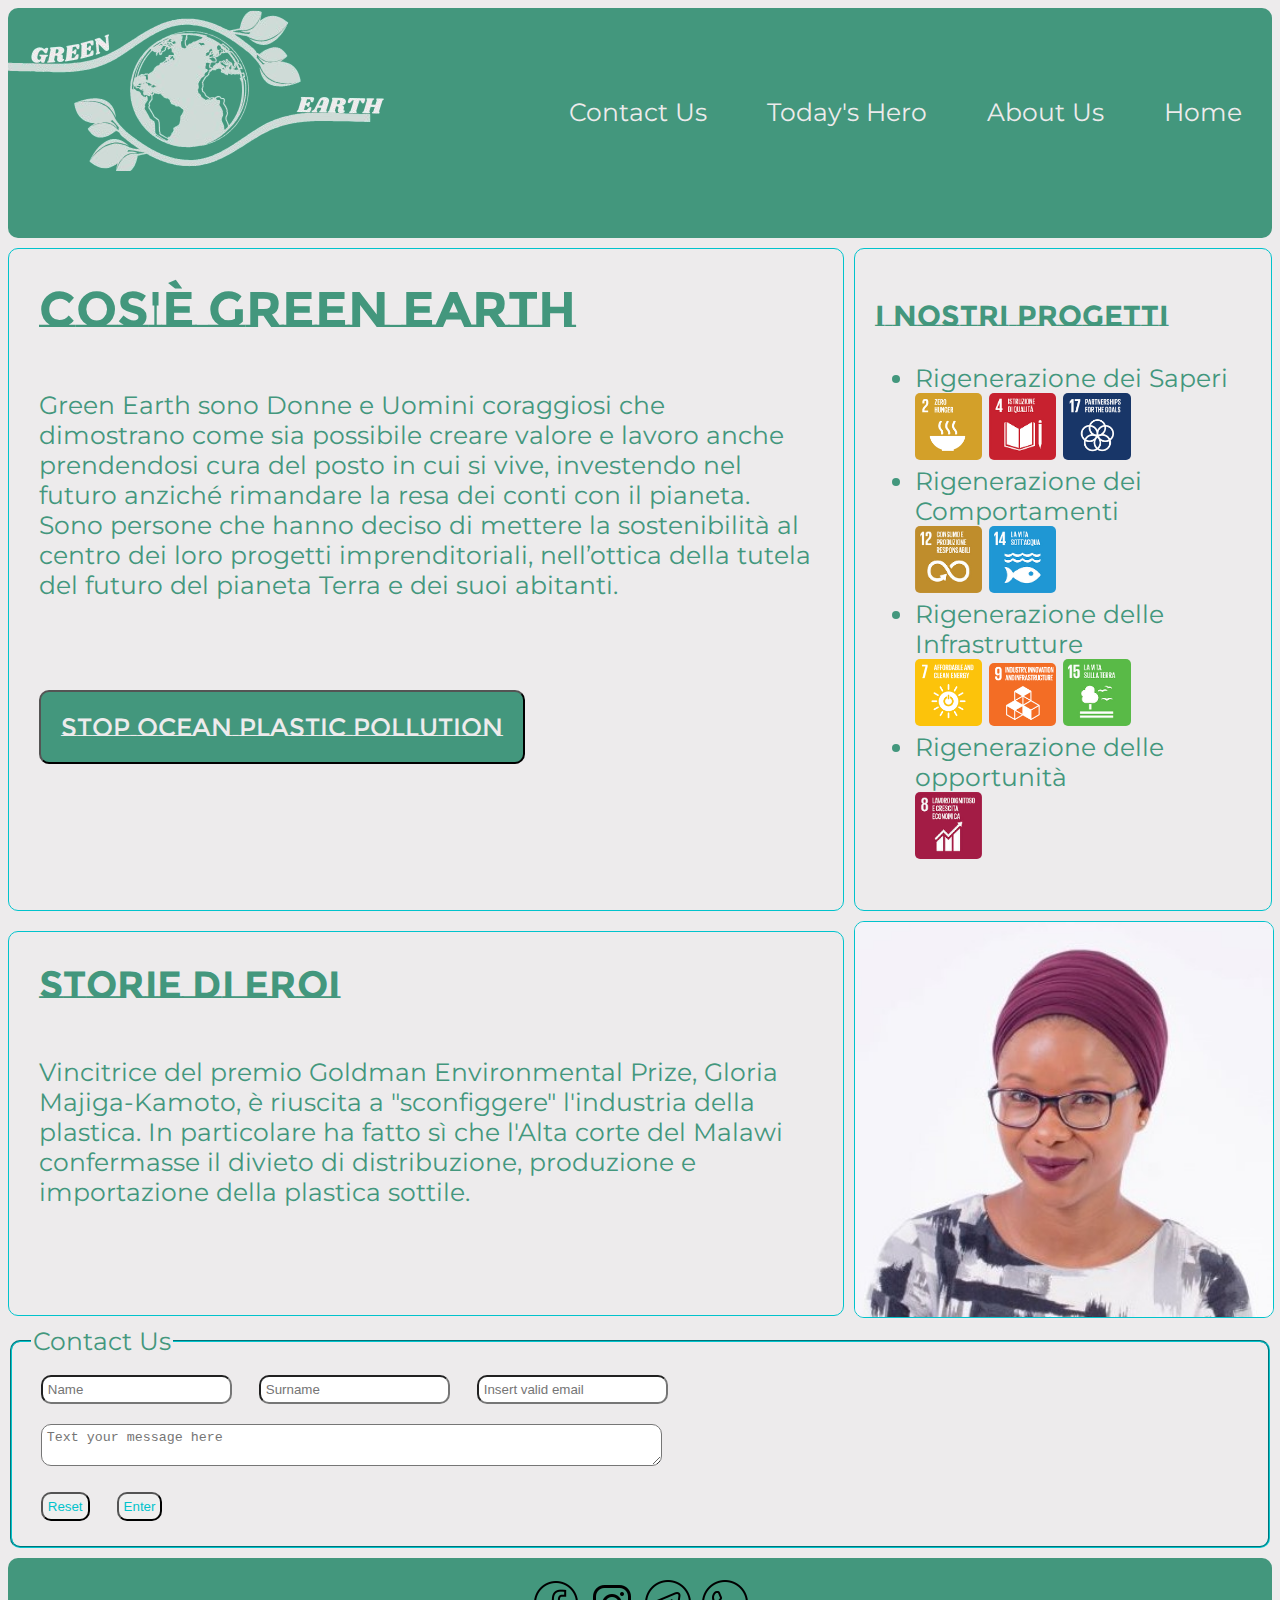
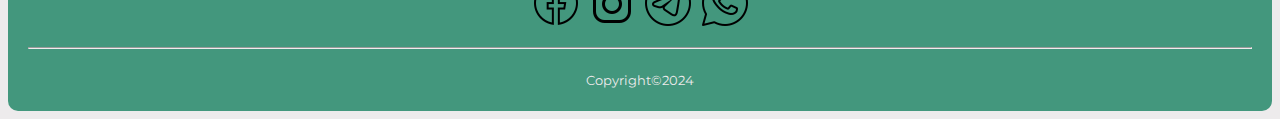
<file: progetti Inviati/GreenEarth/index.html>
<!DOCTYPE html>
<html lang="it">
    <Head>
    <meta charset="utf-8">
    <meta name="viewport" content="width=device-width, initial-scale=1" />
    <link rel="stylesheet" href="asset/Style/style.css">
    <link rel="icon" href="asset/img/logoGE.png" sizes="16x16" type="image/png">
    <title>GreenEarth</title>
    </Head>
    <body>
      <header>
        <a id="logo" href="#"><img src="asset/img/GREEN-removebg-preview.png" alt="GreenEarthLogo"></a>
        <input type="checkbox" id="drop-check">
          <label for="drop-check"><span><img src="asset/img/menu2.png" alt="menu2"></span></label>
        <ul class="menu">
          <li><a href="http://127.0.0.1:5500/index.html">Home</a></li>
          <li><a href="#about">About Us</a></li>
          <li><a href="#hero-story">Today's Hero</a></li>
          <li><a href="#form">Contact Us</a></li>
        </ul>
      </header>
          <div class="main">
            <div class="innmain">
             <h1 id="titleabout">Cos'è Green Earth</h1>
             <p id="about">Green Earth sono Donne e Uomini coraggiosi che dimostrano come
                 sia possibile creare valore e lavoro anche prendendosi cura del posto in cui si vive,
                  investendo nel futuro anziché rimandare la resa dei conti con il pianeta.
                   Sono persone che hanno deciso di mettere la sostenibilità al centro dei loro progetti imprenditoriali,
                    nell’ottica della tutela del futuro del pianeta Terra e dei suoi abitanti. <br><br></p>
                    <button id="action"><a id="push" href="#form">STOP OCEAN PLASTIC POLLUTION</a></button>
              </div>
                   <div class="sidebar">
                      <h3>I nostri Progetti</h3>
                      <ul>
                          <li>Rigenerazione dei Saperi <br><img class="onu" src="asset/icon/onu2.ico"  alt="ob-onu">
                            <img class="onu" src="asset/icon/onu4.ico" alt="ob-onu">
                            <img class="onu" src="asset/icon/onu17.ico"  alt="ob-onu"></li>
                          <li>Rigenerazione dei Comportamenti <br><img class="onu" src="asset/icon/onu12.ico" alt="ob-onu">
                            <img class="onu"  src="asset/icon/onu14.ico"  alt="ob-onu"></li>
                          <li>Rigenerazione delle Infrastrutture <br><img class="onu" src="asset/icon/onu7.ico" alt="ob-onu">
                            <img class="onu" src="asset/icon/onu9.ico" alt="ob-onu">
                            <img class="onu" src="asset/icon/onu15.ico" alt="ob-onu"></li>
                          <li>Rigenerazione delle opportunità <br><img class="onu" src="asset/icon/onu8.ico" alt="ob-onu"></li>
                        </ul>
                   </div>
             </div>
                   <div class="hero">
                      <div class="innhero">
                        <h2 id="hero-story">Storie di Eroi</h2>
                        <p>Vincitrice del premio Goldman Environmental Prize,
                         Gloria Majiga-Kamoto, è riuscita a "sconfiggere" l'industria della plastica.
                          In particolare ha fatto sì che l'Alta corte del Malawi confermasse il divieto di distribuzione,
                           produzione e importazione della plastica sottile.</p>
                           <button id="action2"><a id="push2" href="https://www.lifegate.it/gloria-majiga-kamoto-plastica-malawi-goldman-2021" 
                            target="_blank">KNOW ABOUT THE HERO</a></button>
                      </div>      
                      <img id="gloria" src="asset/img/GLORIA MAJIGA-KAMOTO.jpg" alt="Gloria Majiga-Kamoto">
                   </div>
          
          <form class="contact" action="">
            <fieldset id="form">
              <legend>Contact Us</legend>
              <input type="text" name="nome" placeholder="Name">
              <input type="text" name="cognome" placeholder="Surname">
              <input type="email" placeholder="Insert valid email"><br>
              <textarea name="testo" placeholder="Text your message here"></textarea><br>
              <input type="reset" value="Reset">
              <input type="submit" value="Enter">
            </fieldset>
          </form>
            
        <footer class="end">
            <a href="https://www.facebook.com/?locale=it_IT" target="_blank"><img src="asset/icon/faceico.png" alt="face"></a>
            <a href="https://www.instagram.com/" target="_blank"><img src="asset/icon/instaico.png" alt="insta"></a>
            <a href="https://web.telegram.org/a/" target="_blank"><img src="asset/icon/teleico.png" alt="tele"></a>
            <a href="https://web.whatsapp.com/" target="_blank"><img src="asset/icon/whtico.png" alt="wht"></a><br>
            <hr>
            <span>Copyright&copy;2024</span>
        </footer>
    </body>
</html>
</file>
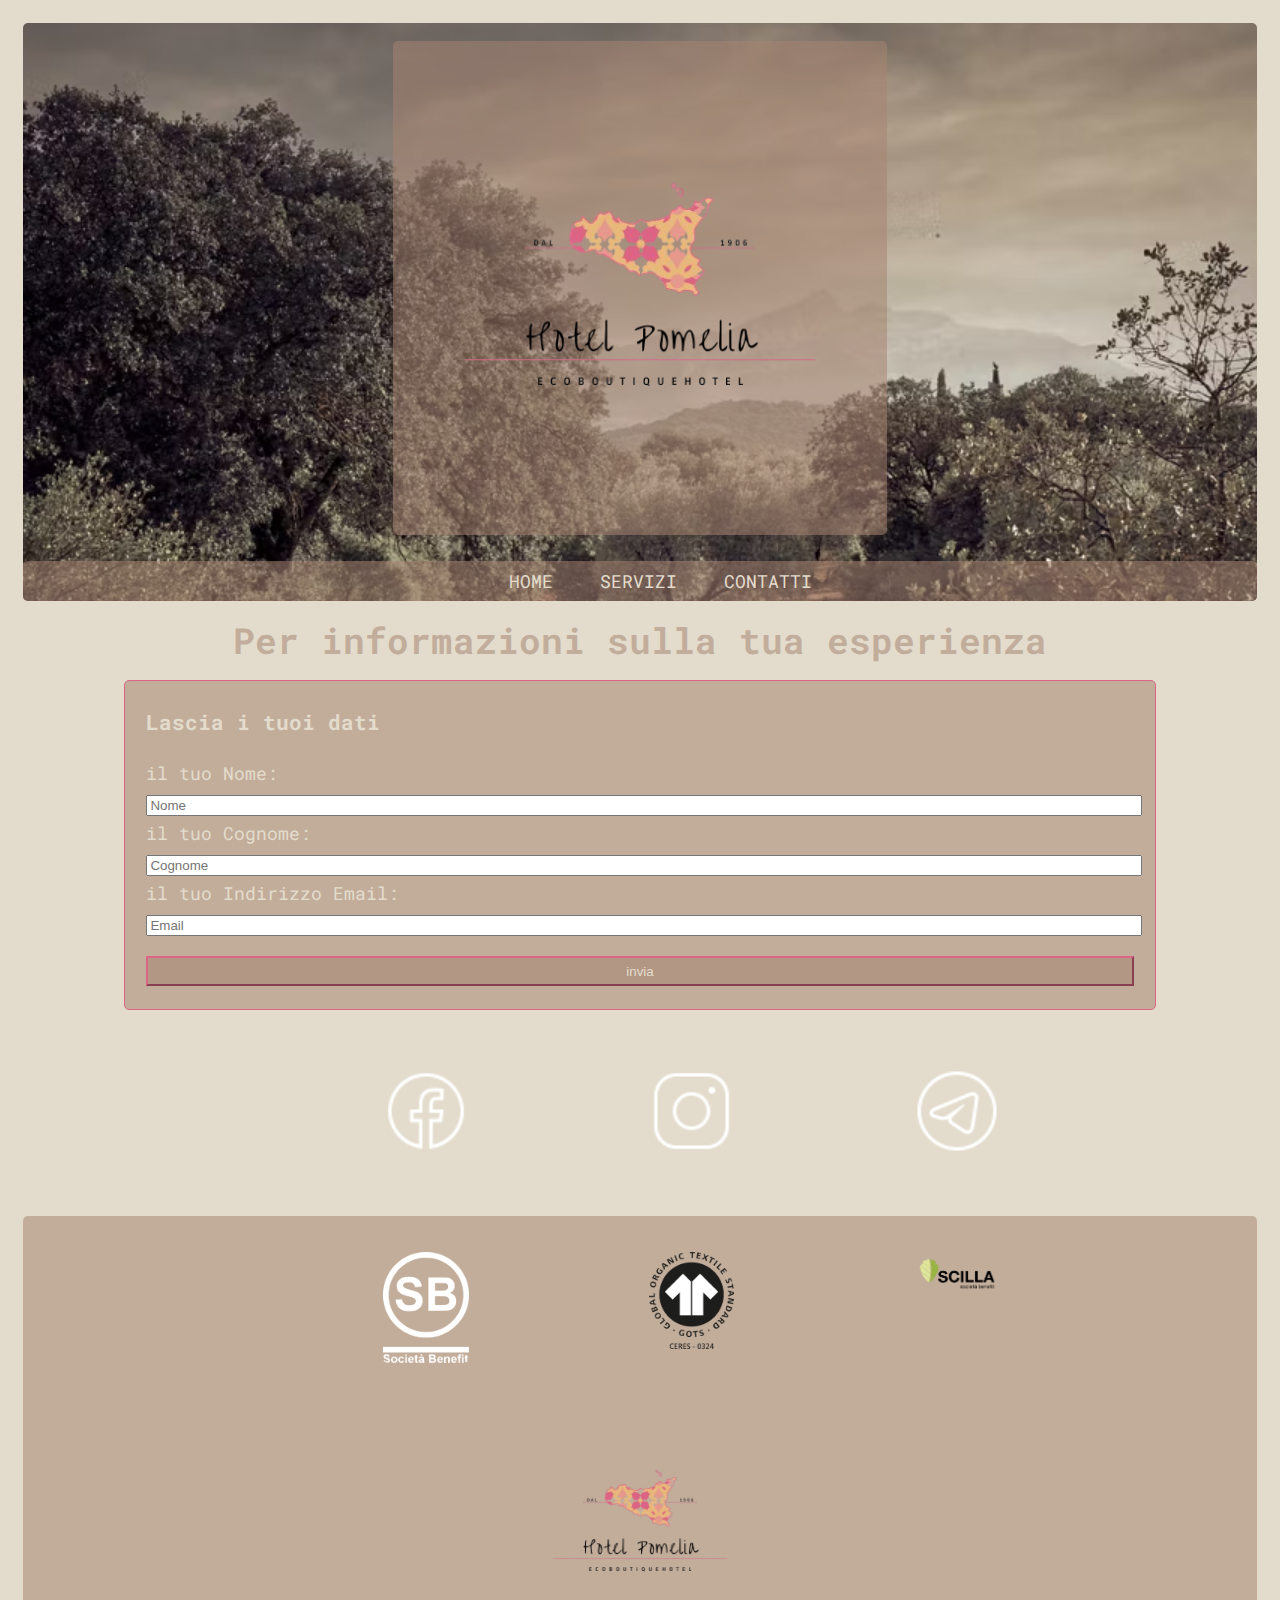
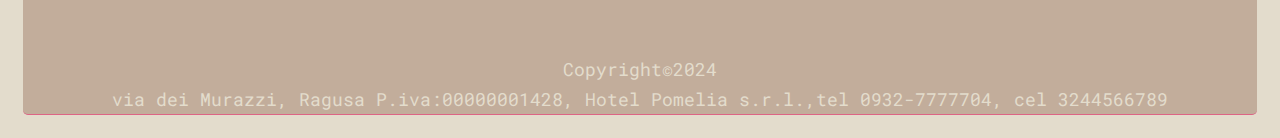
<file: progetti Inviati/Progetto Intro Sviluppo di Francesco Cocchi/contact.html>
<!DOCTYPE html>
<html lang="it">
    <Head>
    <meta charset="utf-8">
    <meta name="viewport" content="width=device-width, initial-scale=1" />
    <link rel="preconnect" href="https://fonts.googleapis.com">
    <link rel="preconnect" href="https://fonts.gstatic.com" crossorigin>
    <link href="https://fonts.googleapis.com/css2?family=Roboto+Mono:ital,wght@0,100..700;1,100..700&display=swap" rel="stylesheet">
    <link rel="stylesheet" href="asset/stile/Style.css">
    <title>Contact Hotel Pomelia Sicily</title>
    </Head>
    <body>
        
          <header>
            <div>
              <a href="file:///C:/Users/deako/Desktop/html&css/Hotel%20Pomelia/indexHP.html">
                <img id="logo" src="asset/icon/1906-removebg-preview.png" alt="Hotel Pomelia logo"></a>
            </div>
            <nav>
              <ul>
                <li><a id="menu" href="file:///C:/Users/deako/Desktop/html&css/Hotel%20Pomelia/indexHP.html">HOME</a></li>
                <li><a id="menu" href="service.html">SERVIZI</a></li>
                <li><a id="menu" href="contact.html">CONTATTI</a></li>
              </ul>
            </nav>
          </header>
          <div class="testo">
            <h1>Per informazioni sulla tua esperienza</h1>
            <form>
                <h3>Lascia i tuoi dati</h3>
                <label for="Nome">il tuo Nome:</label><br>
                <input name="Nome" placeholder="Nome" type="text"><br>
                <label for="Cognome">il tuo Cognome:</label><br>
                <input name="" placeholder="Cognome" type="text"><br>
                <label for="Email">il tuo Indirizzo Email:</label><br>
                <input name="Nome" placeholder="Email" type="text"><br>
    
                <input type="submit" value="invia">
        </form>
        <div class="social">
           <a id="soc" href="https://www.facebook.com/login/?next=https%3A%2F%2Fwww.facebook.com%2F%3Flocale%3Dit_IT" target="_blank"> 
            <img src="asset/icon/icofacewht.png" alt="face"></a>
           <a id="soc" href="https://www.instagram.com/" target="_blank"> <img src="asset/icon/icoinstawht.png" alt="insta"></a>
           <a id="soc" href="https://web.telegram.org/" target="_blank"> <img src="asset/icon/icotelewht.png" alt="teleg"></a>
        </div>

        <footer>
          <div class="ico">
            <img src="asset/icon/Società-Benefit-bianco.png" alt="SB">
            <img src="asset/icon/lanius-GOTS-siegel_schwarz.png" alt="gots">
            <img src="asset/icon/SCILLA-SRL-SB-LOGO-SITO-INTESTAZIONE-PNG.png" alt="scilla">
          </div>
          <div class="fotlogo">
            <img id="fotimg" src="asset/icon/1906-removebg-preview.png" alt="Hotel Pomelia Footer">
          </div>
          Copyright&copy;2024 <br>via dei Murazzi, Ragusa P.iva:00000001428, Hotel Pomelia s.r.l.,tel 0932-7777704, cel 3244566789
        </footer>
    </body>
    
</html>
</file>
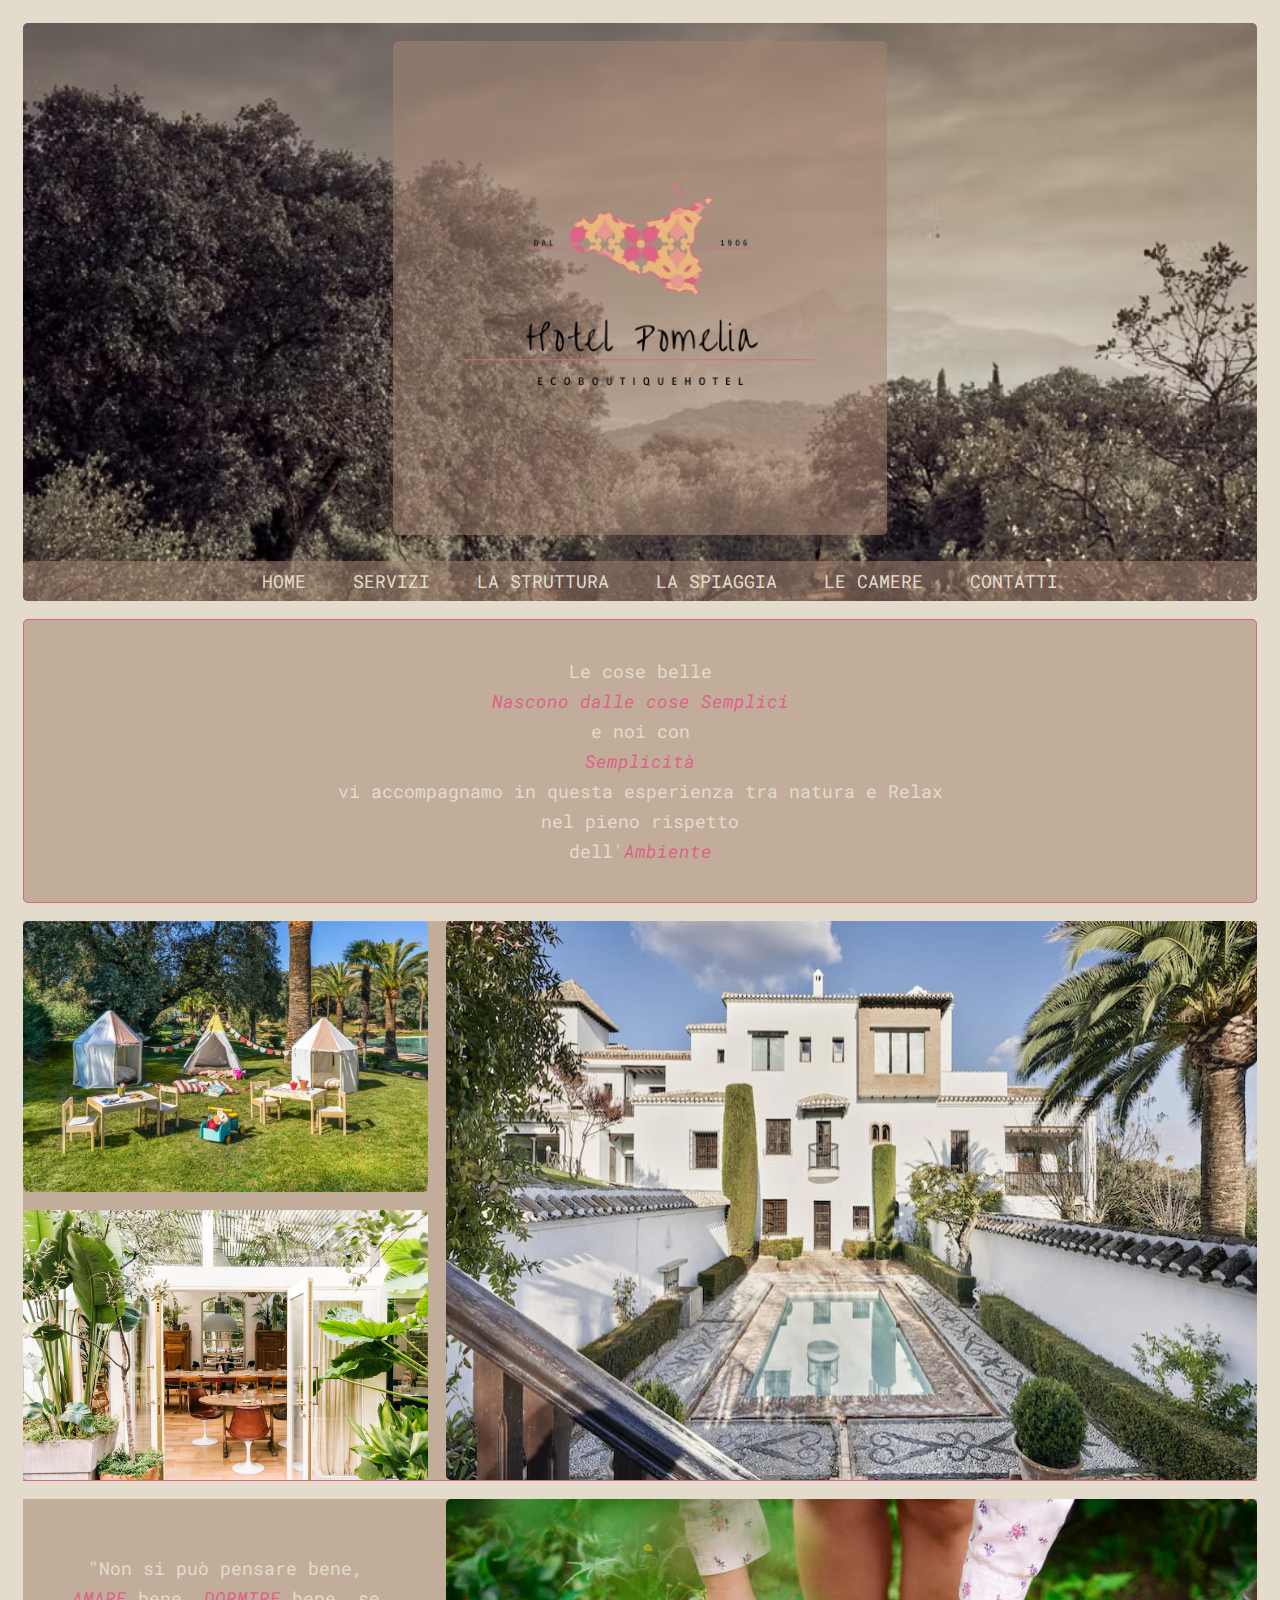
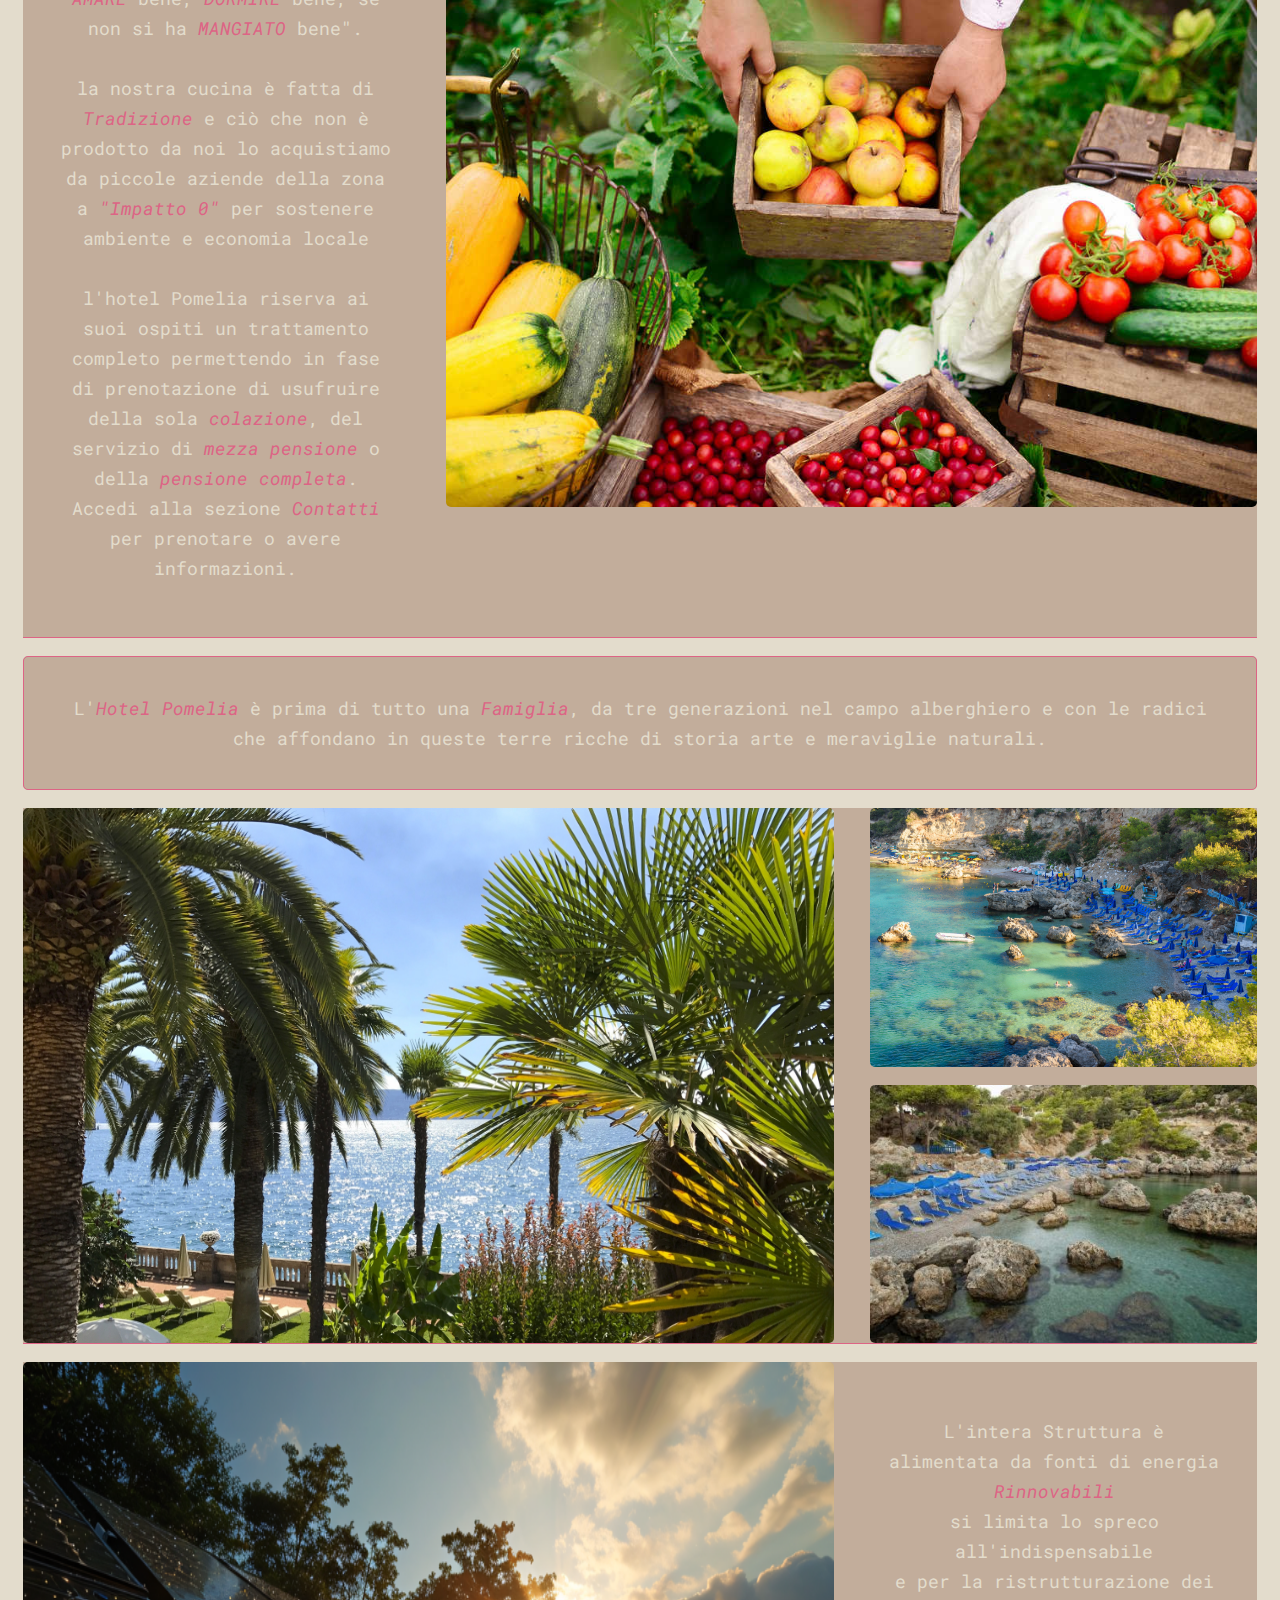
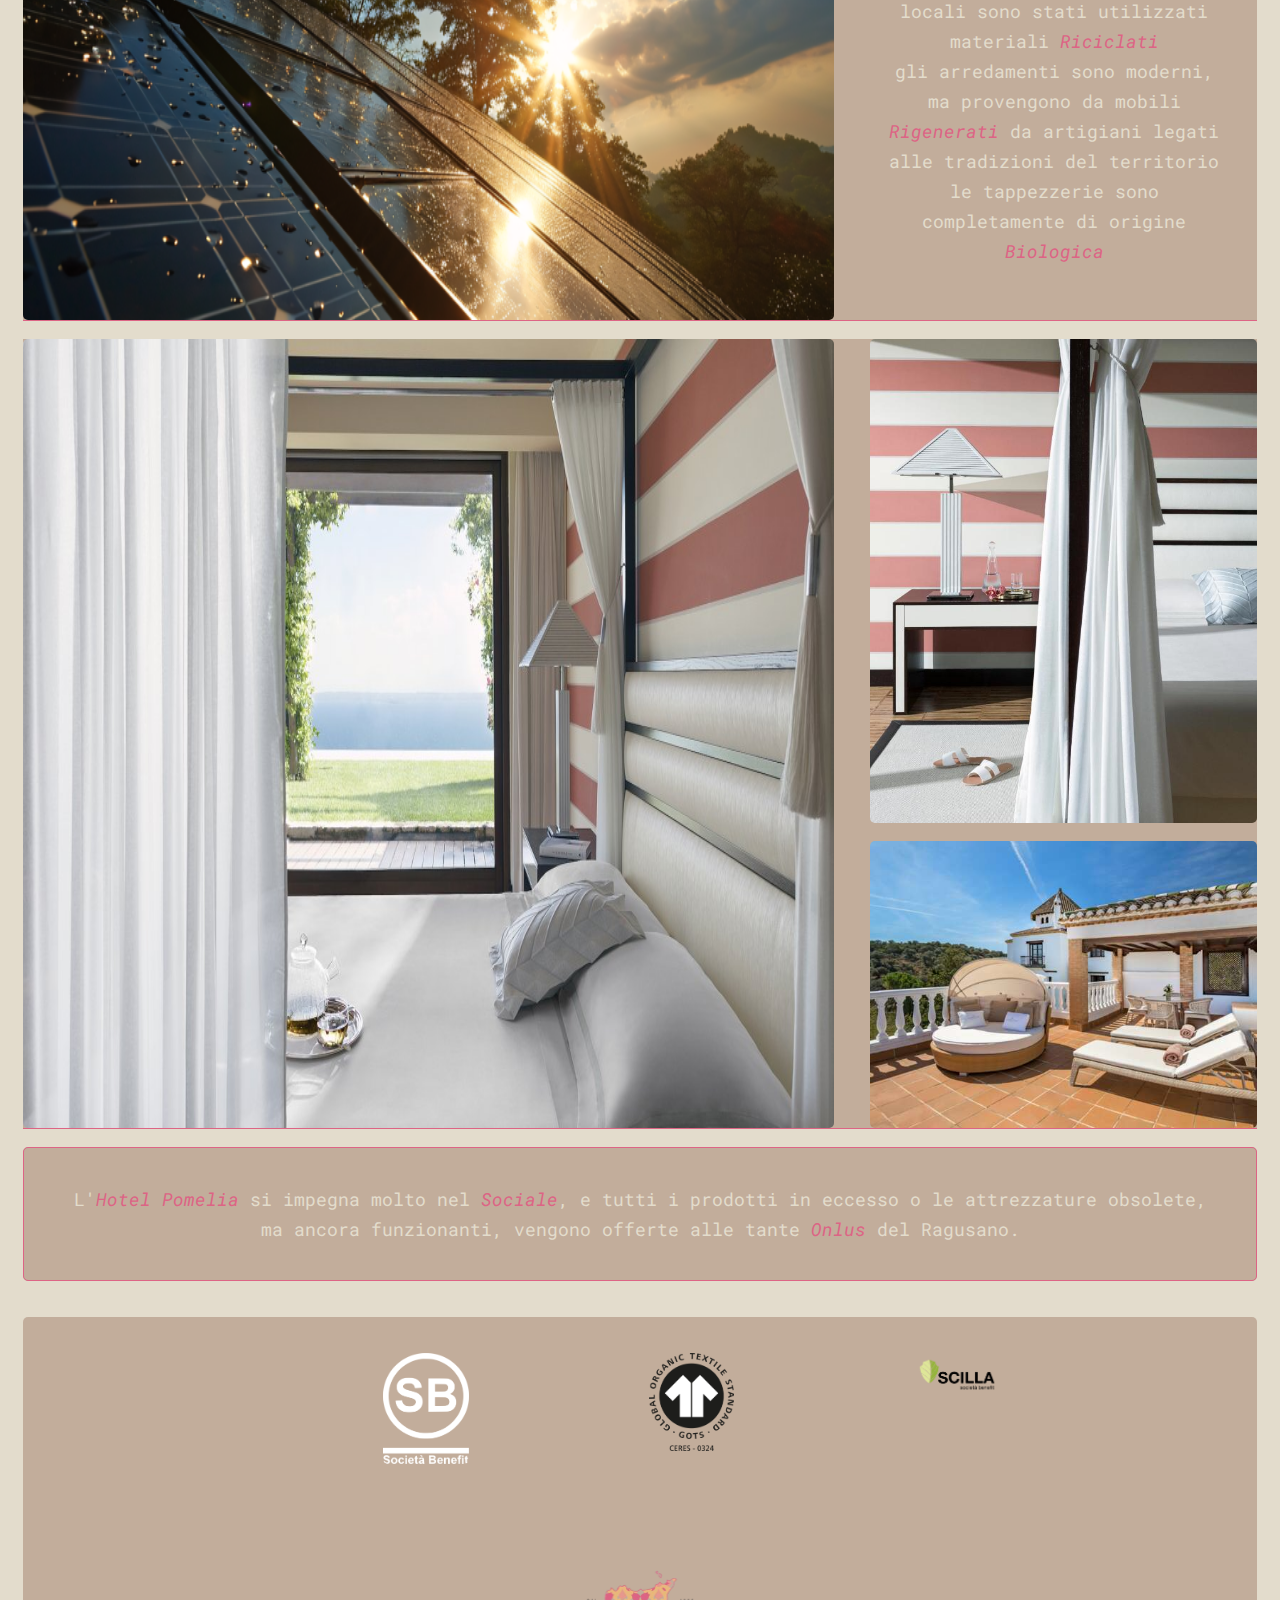
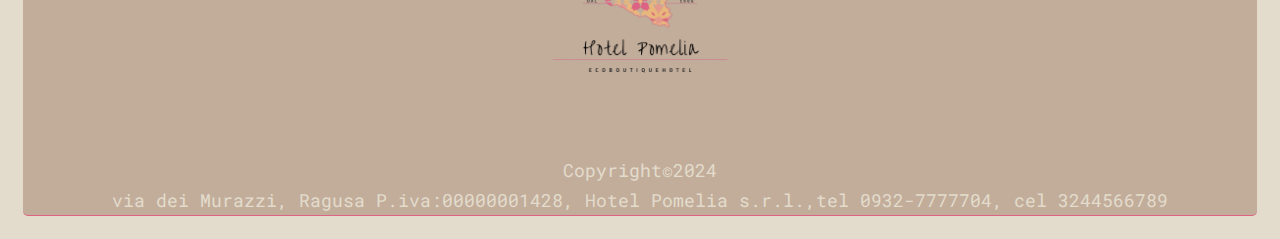
<file: progetti Inviati/Progetto Intro Sviluppo di Francesco Cocchi/indexHP.html>
<!DOCTYPE html>
<html lang="it">
    <Head>
    <meta charset="utf-8">
    <meta name="viewport" content="width=device-width, initial-scale=1" />
    <link rel="preconnect" href="https://fonts.googleapis.com">
    <link rel="preconnect" href="https://fonts.gstatic.com" crossorigin>
    <link href="https://fonts.googleapis.com/css2?family=Roboto+Mono:ital,wght@0,100..700;1,100..700&display=swap" rel="stylesheet">
    <link rel="stylesheet" href="asset/stile/Style.css">
    <title>HomePage Hotel Pomelia Sicily</title>
    </Head>
    <body>  
          <header>
            <div>
                <a href="file:///C:/Users/deako/Desktop/html&css/Hotel%20Pomelia/indexHP.html">
                  <img id="logo" src="asset/icon/1906-removebg-preview.png" alt="Hotel Pomelia logo"></a>
            </div>
            <nav>
              <ul>
                <li><a id="menu" href="file:///C:/Users/deako/Desktop/html&css/Hotel%20Pomelia/indexHP.html">HOME</a></li>
                <li><a id="menu" href="service.html">SERVIZI</a></li>
                <li><a id="menu" href="#inngalleria">LA STRUTTURA</a></li>
                <li><a id="menu" href="#inngalleria1">LA SPIAGGIA</a></li>
                <li><a id="menu" href="#inngalleria2">LE CAMERE</a></li>
                <li><a id="menu" href="contact.html">CONTATTI</a></li>
              </ul>
            </nav>
          </header>
          <div class="separatore">
            <p id="intro">Le cose belle <br><em>Nascono dalle cose Semplici</em> <br>e noi con <br><em>Semplicità</em> <br> 
              vi accompagnamo in questa esperienza tra natura e Relax <br>nel pieno rispetto <br>dell'<em>Ambiente</em> </p>
          </div>
        <div class="galleria2">
          <img id="box6" src="asset/img/la-bobadilla-barcelo.jpg.webp" alt="Galleria">
          <div id="inngalleria">
            <img id="box4" src="asset/img/casa.jpg" alt="Galleria">
            <img id="box5" src="asset/img/Hotel-Pulitzer-Origorooms-bg.jpg" alt="Galleria">
          </div>
        </div>
        <div class="mission1">
          <p id="m1">"Non si può pensare bene, <em>AMARE</em> bene, <em>DORMIRE</em> bene, se non si ha 
            <em>MANGIATO</em> bene".<br><br>la nostra cucina è fatta di <em>Tradizione</em> e ciò che non 
            è prodotto da noi lo acquistiamo da piccole aziende della zona a <em>"Impatto 0"</em> per sostenere ambiente e economia locale
             <br><br>l'hotel Pomelia riserva ai suoi ospiti un trattamento completo permettendo in fase di prenotazione di usufruire
             della sola <em>colazione</em>, del servizio di <em>mezza pensione</em> o della <em>pensione completa</em>. <br>Accedi alla sezione
             <a href="contact.html"><em>Contatti</em></a> <br>per prenotare o avere informazioni.</p>
          <img id="im1" src="asset/img/Depositphotos_alimentazione-sostenibile.jpg" alt="I nostri Prodotti">
        </div>
        <div class="separatore">
          <p id="intro">L'<em>Hotel Pomelia</em> è prima di tutto una <em>Famiglia</em>, da tre generazioni nel campo alberghiero e con le radici che affondano in queste terre
            ricche di storia arte e meraviglie naturali. 
          </p>
        </div>
        <div class="galleria">
          <img id="box1" src="asset/img/parco_con_palme_e_sole-1.jpg" alt="Galleria">
          <div id="inngalleria1">
            <img id="box2" src="asset/img/bay.jpg" alt="Galleria">
            <img id="box3" src="asset/img/bay2.jpg" alt="Galleria">
          </div>
        </div>
        <div class="mission2">
          <img id="im2" src="asset/img/Fotovoltaico-sostenibile-940x400.png" alt="sostenibilità">
          <p id="m2">L'intera Struttura è alimentata da fonti di energia <em>Rinnovabili</em><br>si limita lo spreco all'indispensabile <br>
          e per la ristrutturazione dei locali sono stati utilizzati materiali <em>Riciclati</em><br>gli arredamenti sono moderni, ma provengono da mobili 
          <em>Rigenerati</em> da artigiani legati alle tradizioni del territorio <br>le tappezzerie sono completamente di origine <em>Biologica</em></p>
        </div>
        <div class="galleria">
          <img id="box1" src="asset/img/stanza2.jpg" alt="Galleria">
          <div id="inngalleria2">
            <img id="box2" src="asset/img/stanza3.jpg" alt="Galleria">
            <img id="box3" src="asset/img/stanza1.jpg" alt="Galleria">
          </div>
        </div>
        <div class="separatore">
          <p id="intro">L'<em>Hotel Pomelia</em> si impegna molto nel <em>Sociale</em>, e tutti i prodotti in eccesso o le attrezzature obsolete,
             ma ancora funzionanti, vengono offerte alle tante <a href="https://www.samot.org/" target="_blank"><em>Onlus</em></a> del Ragusano. 
          </p>
        </div>
        <footer>
          <div class="ico">
            <img src="asset/icon/Società-Benefit-bianco.png" alt="SB">
            <img src="asset/icon/lanius-GOTS-siegel_schwarz.png" alt="gots">
            <img src="asset/icon/SCILLA-SRL-SB-LOGO-SITO-INTESTAZIONE-PNG.png" alt="scilla">
          </div>
          <div class="fotlogo">
            <img id="fotimg" src="asset/icon/1906-removebg-preview.png" alt="Hotel Pomelia Footer">
          </div>
          Copyright&copy;2024 <br>via dei Murazzi, Ragusa P.iva:00000001428, Hotel Pomelia s.r.l.,tel 0932-7777704, cel 3244566789
        </footer>
    </body>
    
</html>
</file>
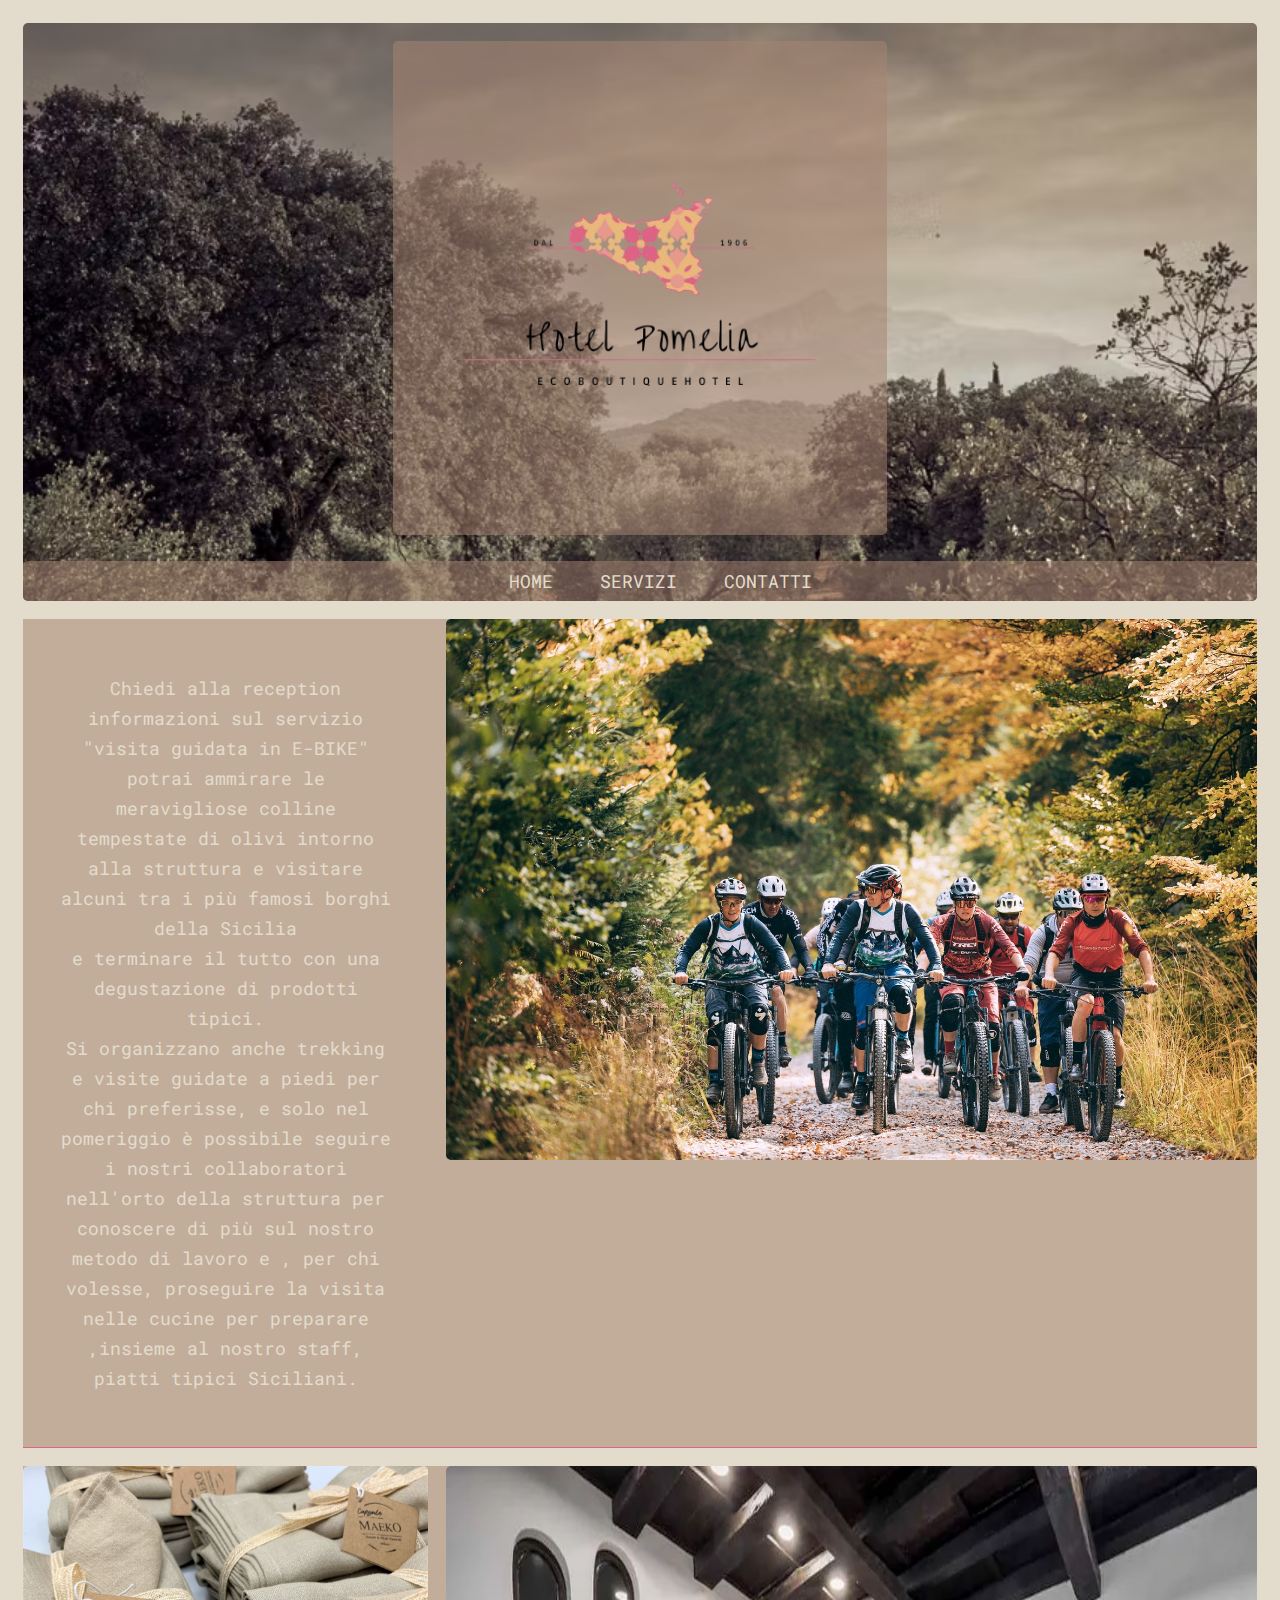
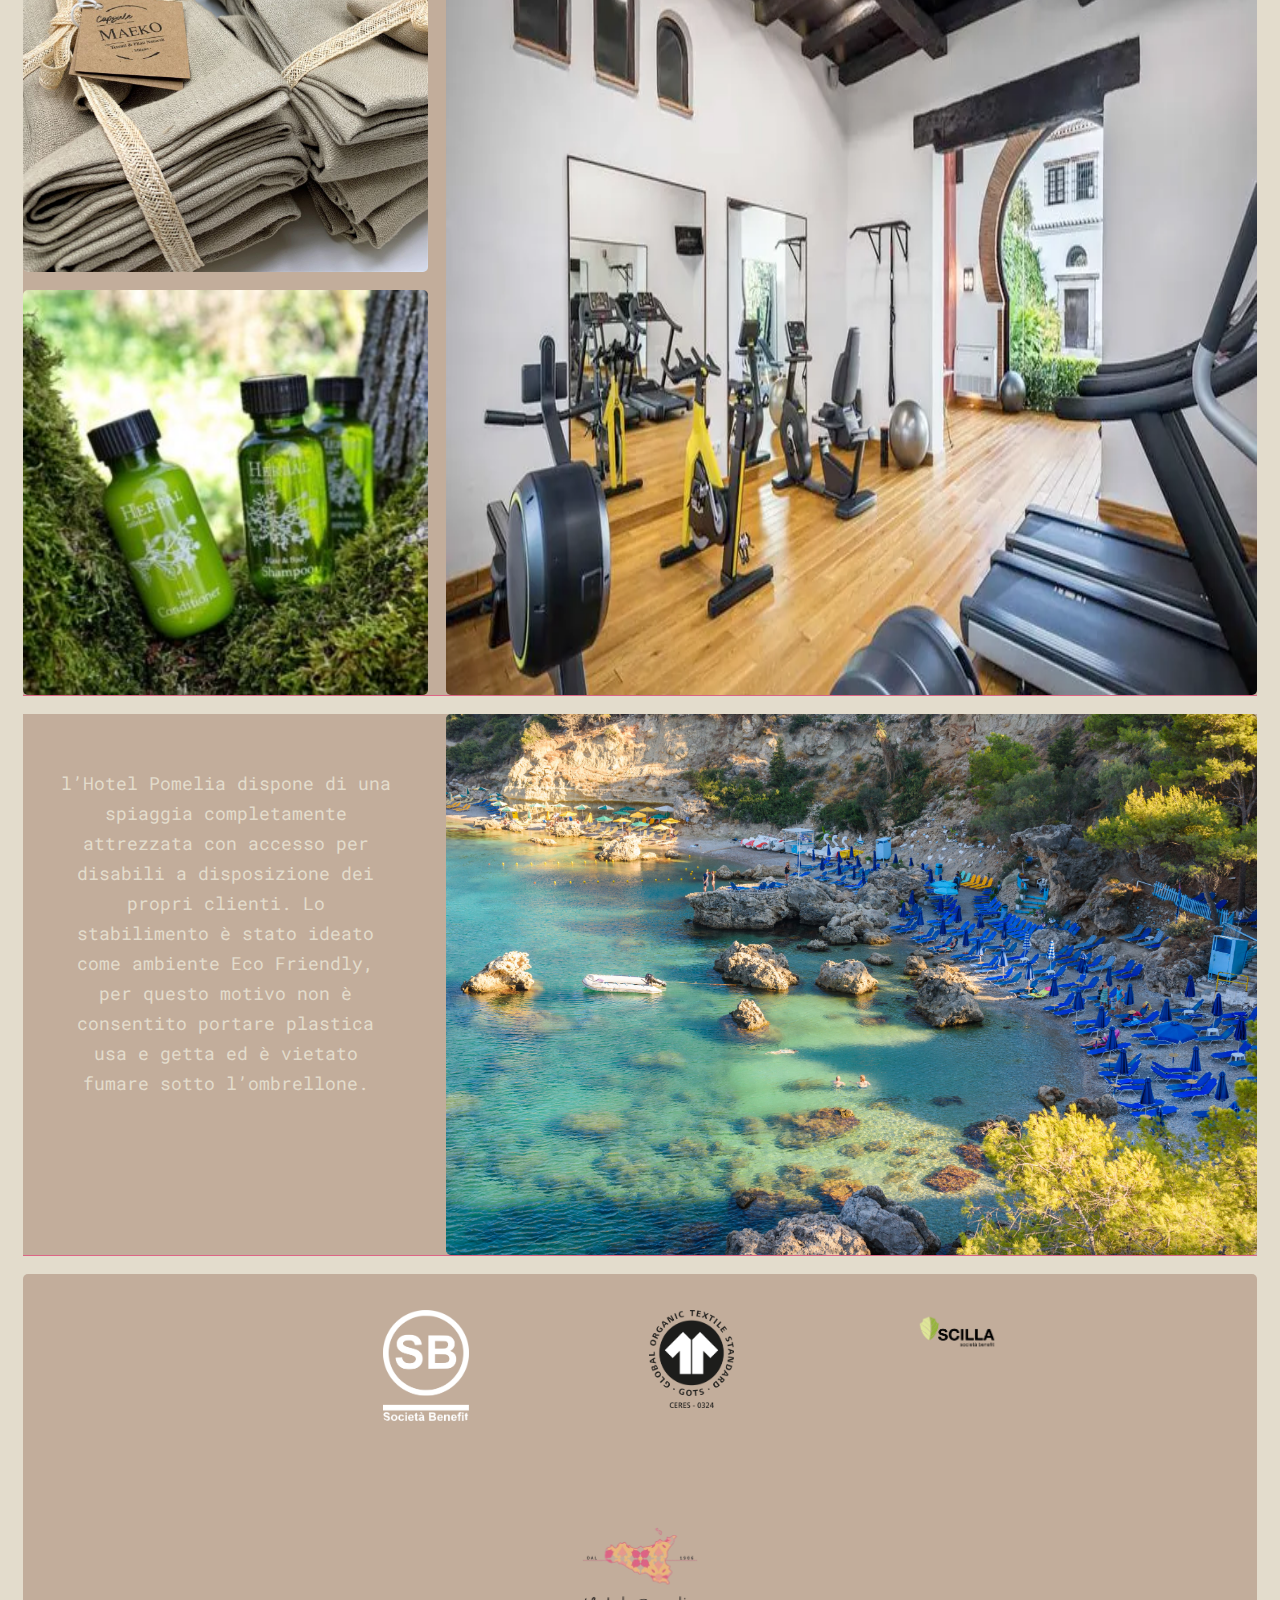
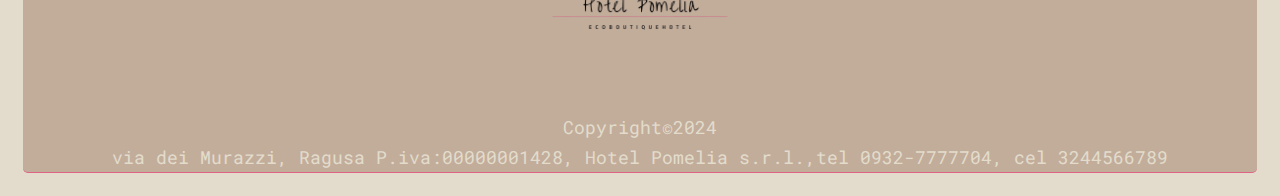
<file: progetti Inviati/Progetto Intro Sviluppo di Francesco Cocchi/service.html>
<!DOCTYPE html>
<html lang="it">
    <Head>
    <meta charset="utf-8">
    <meta name="viewport" content="width=device-width, initial-scale=1" />
    <link rel="preconnect" href="https://fonts.googleapis.com">
    <link rel="preconnect" href="https://fonts.gstatic.com" crossorigin>
    <link href="https://fonts.googleapis.com/css2?family=Roboto+Mono:ital,wght@0,100..700;1,100..700&display=swap" rel="stylesheet">
    <link rel="stylesheet" href="asset/stile/Style.css">
    <title>Service Hotel Pomelia Sicily</title>
    </Head>
    <body>
        
          <header>
            <div>
              <a href="file:///C:/Users/deako/Desktop/html&css/Hotel%20Pomelia/indexHP.html">
                <img id="logo" src="asset/icon/1906-removebg-preview.png" alt="Hotel Pomelia logo"></a>
            </div>
            <nav>
              <ul>
                <li><a id="menu" href="file:///C:/Users/deako/Desktop/html&css/Hotel%20Pomelia/indexHP.html">HOME</a></li>
                <li><a id="menu" href="service.html">SERVIZI</a></li>
                <li><a id="menu" href="contact.html">CONTATTI</a></li>
              </ul>
            </nav>
          </header>
          <div class="mission1">
            <p id="m1">Chiedi alla reception informazioni sul servizio "visita guidata in E-BIKE" <br>
            potrai ammirare le meravigliose colline tempestate di olivi intorno alla struttura e visitare alcuni tra i più famosi borghi della Sicilia <br>
          e terminare il tutto con una degustazione di prodotti tipici. <br> Si organizzano anche trekking e visite guidate a piedi per chi
          preferisse, e solo nel pomeriggio è possibile seguire i nostri collaboratori nell'orto della struttura per conoscere di più sul nostro metodo di lavoro
          e , per chi volesse, proseguire la visita nelle cucine per preparare ,insieme al nostro staff, piatti tipici Siciliani.</p>
            <img id="im1" src="asset/img/Bosch-eBike-Athlete-Summit-Baiersbronn-MY2021-JMV_5197-Farbkorrektur_tn.jpg" alt="visita guidata in e-bike">
          </div>
          <div class="galleria2">
            <img id="box6" src="asset/img/89075854_XL.webp" alt="Galleria">
            <div id="inngalleria">
              <img id="box4" src="asset/img/stanza4.jpg" alt="Galleria">
              <img id="box5" src="asset/img/linea_cortesia_herbal_collection_per_hotel_federhotel-300x300.jpg" alt="Galleria">
            </div>
          </div>
          <div class="mission1">
            <p id="m1">l’Hotel Pomelia dispone di una spiaggia completamente attrezzata con accesso per disabili a disposizione dei propri clienti.
            Lo stabilimento è stato ideato come ambiente Eco Friendly, per questo motivo non è consentito portare plastica usa e
             getta ed è vietato fumare sotto l’ombrellone.</p>
            <img id="im1" src="asset/img/bay.jpg" alt="la nostra spiaggia">
          </div>
         
        <footer>
          <div class="ico">
            <img src="asset/icon/Società-Benefit-bianco.png" alt="SB">
            <img src="asset/icon/lanius-GOTS-siegel_schwarz.png" alt="gots">
            <img src="asset/icon/SCILLA-SRL-SB-LOGO-SITO-INTESTAZIONE-PNG.png" alt="scilla">
          </div>
          <div class="fotlogo">
            <img id="fotimg" src="asset/icon/1906-removebg-preview.png" alt="Hotel Pomelia Footer">
          </div>
          Copyright&copy;2024 <br>via dei Murazzi, Ragusa P.iva:00000001428, Hotel Pomelia s.r.l.,tel 0932-7777704, cel 3244566789
        </footer>
    </body>
    
</html>
</file>
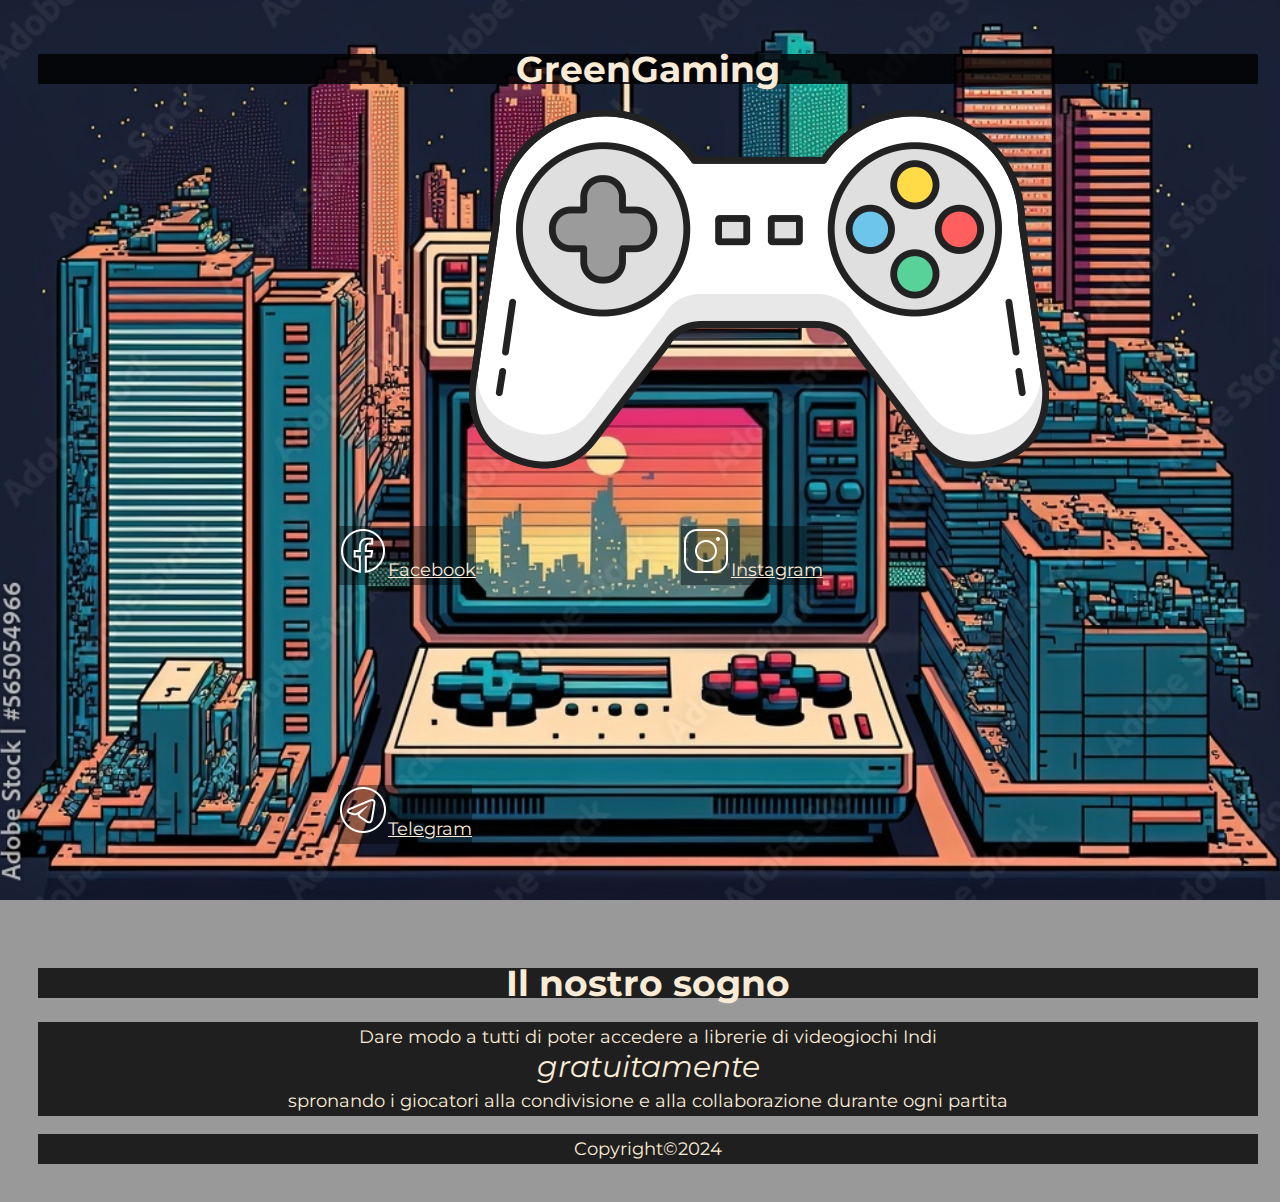
<file: progetti Inviati/start2impact_practice/progetto base.html>
<!DOCTYPE html>
<html lang="it">
    <head>
        <meta charset="utf-8">
        <title> GreenGaming </title>
        <link href="https://fonts.googleapis.com/css2?family=Montserrat:ital,wght@0,100..900;1,100..900&display=swap" rel="stylesheet">
        <link href="asset/Style/style.css" rel="stylesheet">
    </head>
    <body>
          <header>
            <h1>GreenGaming</h1>
            <div class="logo">
            <a href="file:///C:/Users/deako/Desktop/html&css/start2impact_practice/progetto%20base.html"><img src="asset/img/logo.png" alt="GreenGaming site"></a>
            </div>             
         <nav>
            <ul>
              <li><img src="asset/icon/icofacewht.png" alt="facebook"><a href="https://www.facebook.com/login/?next=https%3A%2F%2Fwww.facebook.com%2F%3Flocale%3Dit_IT">Facebook</a></li>
              <li><img src="asset/icon/icoinstawht.png" alt="instagram"><a href="https://www.instagram.com/">Instagram</a></li>
              <li><img src="asset/icon/icotelewht.png" alt="telegram"><a href="https://web.telegram.org/">Telegram</a></li>              
            </ul>
          </nav>                 
      </header>
        <div>
          <section>
            <h1>Il nostro sogno</h1>
            <p>Dare modo a tutti di poter accedere a librerie di videogiochi Indi <br> <em>gratuitamente</em> <br>
            spronando i giocatori alla condivisione e alla collaborazione durante ogni partita</p>
          </section> 
        </div>
        <footer>         
           <div>
            Copyright&copy;2024
          </div>
        </footer>
    </body>
    
</html>
</file>
<file: progetti Inviati/GreenEarth/asset/Style/style.css>
@import url("https://fonts.googleapis.com/css2?family=Montserrat:ital,wght@0,100..900;1,100..900&display=swap");
@import url("https://fonts.googleapis.com/css2?family=Montserrat+Subrayada:wght@400;700&family=Montserrat:ital,wght@0,100..900;1,100..900&display=swap");
html {
  font-family: Montserrat, sans-serif;
  color: rgb(67, 151, 125);
  font-size: 25px;
  margin: 0;
  padding: 0;
}
html ::-webkit-scrollbar {
  width: 5px;
  border-radius: 10px;
}
html ::-webkit-scrollbar-track {
  background: rgb(237, 235, 236);
  border-radius: 10px;
}
html ::-webkit-scrollbar-thumb {
  background: #888;
  border-radius: 10px;
}
html ::-webkit-scrollbar-thumb:hover {
  background: #555;
  border-radius: 10px;
}
html body {
  background-color: rgb(237, 235, 236);
}
html body h1, html body h2, html body h3 {
  font-family: Montserrat Subrayada, sans-serif;
  color: rgb(67, 151, 125);
}

a {
  text-decoration: none;
  color: rgb(67, 151, 125);
}

header {
  background-color: rgb(67, 151, 125);
  color: rgb(237, 235, 236);
  border-radius: 10px;
  width: 100%;
  margin-bottom: 10px;
}
header #logo {
  float: left;
  width: 30%;
}
header ul {
  margin: 0;
  padding: 0;
}
header ul li {
  list-style: none;
  margin: 0;
}
header ul li a {
  display: block;
  color: rgb(237, 235, 236);
  list-style: none;
  margin: 0;
  padding: 5px;
}
header .menu {
  clear: both;
  list-style: none;
  overflow: hidden;
  max-height: 0;
  transition: all 0.5s ease-out;
}
header .menu a:hover {
  background-color: rgb(237, 235, 236);
  color: rgb(67, 151, 125);
  transition: all 0.5s ease-out;
}
header label span img {
  width: 10%;
  float: right;
  cursor: pointer;
}
header #drop-check {
  display: none;
}
header #drop-check:checked ~ .menu {
  max-height: 240px;
}

img {
  max-width: 100%;
  border-radius: 5px;
}

.onu {
  width: 20%;
}

.main {
  display: grid;
  grid-template-columns: 2fr 1fr;
  grid-auto-rows: minmax(100px auto);
  -moz-column-gap: 10px;
       column-gap: 10px;
}
.main :hover {
  background-color: rgb(67, 151, 125);
  color: rgb(237, 235, 236);
  transition: all 0.2s ease-out;
  box-sizing: border-box;
}
.main :hover h1 {
  color: rgb(237, 235, 236);
}
.main :hover #action {
  background-color: rgb(1, 195, 204);
  color: rgb(237, 235, 236);
}
.main :hover a {
  background-color: rgb(1, 195, 204);
}
.main :hover h3 {
  color: rgb(237, 235, 236);
}

.innmain {
  grid-template-columns: 1fr;
  border: 1px solid rgb(1, 195, 204);
  border-radius: 10px;
}
.innmain h1 {
  grid-column: 1;
  grid-row: 1;
  margin: 10px;
  padding: 20px;
  align-self: auto;
}
.innmain p {
  grid-column: 1;
  grid-row: 2;
  margin: 10px;
  padding: 20px;
  align-self: auto;
  font-size: 1rem;
}
.innmain #action {
  grid-column: 1;
  grid-row: 3;
  margin: 30px;
  padding: 20px;
  align-self: auto;
  background-color: rgb(67, 151, 125);
  font-family: Montserrat Subrayada, sans-serif;
  border-radius: 10px;
  font-size: 1rem;
}
.innmain #action a {
  text-decoration: none;
  color: rgb(237, 235, 236);
}

.sidebar {
  grid-column: 2;
  grid-row: 1;
  border: 1px solid rgb(1, 195, 204);
  border-radius: 10px;
  padding: 20px;
  align-self: auto;
  font-size: 1rem;
}

.hero {
  display: grid;
  grid-template-columns: 2fr 1fr;
  grid-auto-rows: minmax(100px auto);
  margin-top: 10px;
  -moz-column-gap: 10px;
       column-gap: 10px;
}
.hero :hover {
  background-color: rgb(67, 151, 125);
  color: rgb(237, 235, 236);
  transition: all 0.2s ease-out;
  box-sizing: border-box;
}
.hero :hover h2 {
  color: rgb(237, 235, 236);
}
.hero #gloria {
  grid-column: 2;
  grid-row: 1;
  border: 1px solid rgb(1, 195, 204);
  border-radius: 10px;
  align-self: auto;
  width: 100%;
  height: 100%;
}

.innhero {
  grid-template-columns: 1fr;
  border: 1px solid rgb(1, 195, 204);
  border-radius: 10px;
  margin-top: 10px;
}
.innhero h2 {
  grid-column: 1;
  grid-row: 1;
  margin: 10px;
  padding: 20px;
  align-self: auto;
}
.innhero p {
  grid-column: 1;
  grid-row: 2;
  margin: 10px;
  padding: 20px;
  align-self: auto;
  font-size: 1rem;
}

form {
  margin-top: 10px;
  font-size: 1rem;
}
form fieldset {
  border-color: rgb(1, 195, 204);
  border-radius: 10px;
}
form fieldset input {
  border-radius: 10px;
  padding: 5px;
  margin: 10px;
  color: rgb(1, 195, 204);
}
form fieldset textarea {
  border-radius: 10px;
  padding: 5px;
  margin: 10px;
  width: 50%;
  color: rgb(1, 195, 204);
}

footer {
  display: block;
  text-align: center;
  background-color: rgb(67, 151, 125);
  color: rgb(237, 235, 236);
  border-radius: 10px;
  padding: 20px;
  margin-top: 10px;
  font-size: 1rem;
}
footer img:hover {
  background-size: cover;
  background-color: rgb(237, 235, 236);
  border-radius: 10px;
}
footer span {
  padding: 5px;
  font-size: 0.5rem;
}

@media (min-width: 950px) {
  #action2 {
    display: none;
  }
}
@media (min-width: 1040px) {
  header {
    height: 230px;
  }
  header .menu {
    overflow: visible;
  }
  header .menu li {
    position: relative;
    float: right;
    bottom: 100px;
  }
  header .menu li a {
    padding: 20px 30px;
  }
  header label span img {
    display: none;
  }
}
@media (max-width: 950px) {
  .main {
    display: grid;
    grid-template-columns: 2fr;
    grid-auto-rows: minmax(100px auto);
    -moz-column-gap: 10px;
         column-gap: 10px;
  }
  .main h1 {
    grid-column: 1;
    grid-row: 1;
    margin: 10px;
    padding: 20px;
    align-self: auto;
  }
  .main p {
    grid-column: 1;
    grid-row: 2;
    margin: 10px;
    padding: 20px;
    align-self: auto;
    font-size: 1rem;
  }
  .main #action {
    grid-column: 1;
    grid-row: 3;
    margin: 30px;
    padding: 20px;
    align-self: auto;
    background-color: rgb(67, 151, 125);
    font-family: Montserrat Subrayada, sans-serif;
    border-radius: 10px;
    font-size: 1rem;
  }
  .main #action a {
    text-decoration: none;
    color: rgb(237, 235, 236);
  }
  .main .sidebar {
    grid-column: 1;
    grid-row: 1;
    border: 1px solid rgb(1, 195, 204);
    border-radius: 10px;
    padding: 20px;
    align-self: auto;
    font-size: 1rem;
  }
  .hero {
    display: grid;
    grid-template-columns: 2fr;
    grid-auto-rows: minmax(100px auto);
    margin-top: 10px;
    -moz-column-gap: 10px;
         column-gap: 10px;
  }
  #gloria {
    display: none;
  }
  #action2 {
    grid-column: 1;
    grid-row: 3;
    margin: 30px;
    padding: 20px;
    align-self: auto;
    background-color: rgb(67, 151, 125);
    font-family: Montserrat Subrayada, sans-serif;
    border-radius: 10px;
    font-size: 1rem;
  }
  #action2 a {
    text-decoration: none;
    color: rgb(237, 235, 236);
  }
}/*# sourceMappingURL=style.css.map */
</file>
<file: progetti Inviati/Progetto Intro Sviluppo di Francesco Cocchi/asset/stile/Style.css>
html{
    font-size: 18px;
    line-height: 30px;
    padding: 8px;
    margin: 15px;       
}

body{
  font-family: "Roboto Mono", monospace;
  width: 100%;
  background-color:#e3dccc;
  margin: 0 auto;
}

header{
  width: 100%;
  background: url(../img/RHBOB_EXP_08-1_Landscape.avif) no-repeat center fixed;
  background-size: cover; 
  text-align: center;
  border-radius: 5px;
}

nav{

  background-color:  #a6857289;
  color: #e3dccc;
  border-radius: 5px;
}

nav ul{
  list-style: none;
        
}

nav ul li{
  display: inline-block;
  margin: 0.3rem 1rem;
} 
a{
  color: #e3dccc;
  text-decoration: none;
  
}
#menu:hover{
  background-color: #dd6485;
  padding: 0.45rem;
  border-radius: 5px;
}

#soc:hover{
  background-color: #dd6485;
  padding: 0.45rem;
  border-radius: 5px;
}

#logo{
  width: 40%;
  height: 50%;
  background-color:  #a6857289;
  margin-top: 1rem;
  border-radius: 5px;

}

img{
  width: 100%;
  border-radius: 5px;
}

#intro{
 color: #e3dccc;
 border:1px solid #dd6485;
 border-radius: 5px;
 padding: 2rem;
 font-size: 1,9rem;
}

.galleria{
  margin-top: 1rem;
  padding: auto;
  display: grid;
  grid-auto-rows: minmax(100px auto);
  grid-template-columns:2fr 1fr;
  grid-gap: 1rem;
  background-color: #a6857289;
  border-bottom: 1px solid #dd6485
  
}

#box1{
  grid-column:1;
  grid-row: 1;
  align-self: auto;
  height: 100%
  
}
.galleria2{
  margin-top: 1rem;
  padding: auto;
  display: grid;
  grid-auto-rows: minmax(100px auto);
  grid-template-columns:1fr 2fr;
  grid-gap: 1rem;
  background-color: #a6857289;
  border-bottom: 1px solid #dd6485
}

#inngalleria{
  display: grid;
  grid-template-columns: 1fr;
  grid-auto-rows: minmax(100px auto);
  grid-gap: 1rem;
  border-radius: 5px;
}
#inngalleria1{
  display: grid;
  grid-template-columns: 1fr;
  grid-auto-rows: minmax(100px auto);
  grid-gap: 1rem;
  border-radius: 5px;
}
#inngalleria2{
  display: grid;
  grid-template-columns: 1fr;
  grid-auto-rows: minmax(100px auto);
  grid-gap: 1rem;
  border-radius: 5px;
}

#box2{
  grid-column:2;
  grid-row: 1;
  align-self: auto;
}

#box3{
  grid-column:2;
  grid-row: 2;
  align-self: auto;
}

#box4{
  grid-column:1;
  grid-row: 1;
  align-self: auto;
}

#box5{
  grid-column:1;
  grid-row: 2;
  align-self: auto;
}

#box6{
  grid-column:2;
  grid-row: 1;
  align-self: auto;
  height: 100%
}



.mission1{
  margin-top: 1rem;
  display: grid;
  grid-template-columns:1fr 2fr;
  grid-auto-rows: minmax(100px auto);
  grid-gap: 1rem;
  background-color: #a6857289;
  border-bottom: 1px solid #dd6485
  
}


#m1{ 
  font-size: 1,9rem;
  color: #e3dccc;
  border-radius: 5px;
  text-align: center;
  padding: 2rem;
  
} 

em{
  color: #dd6485;
}

.mission2{
  margin-top: 1rem;
  display: grid;
  grid-template-columns: 2fr 1fr; 
  grid-gap: 1rem;
  grid-auto-rows: minmax(100px auto);
  background-color:#a6857289;
  border-bottom: 1px solid #dd6485
}

#m2{
  font-size: 1,5rem;
  color: #e3dccc;
  border-radius: 5px;
  text-align: center;
  padding: 2rem;
  
  
} 
#im2{
  height: 100%;
}

.separatore{
  margin-top: 1rem;
  width: 100%; 
  border-radius: 5px;
  text-align: center;
  background-color: #a6857289;
}

footer{
  margin-top: 1rem;
  display: inline-block;
  background-color:#a6857289;
  width: 100%;
  text-align: center;
  border-bottom: 1px solid #dd6485;
  color: #e3dccc;
  border-radius: 5px;
  font-size: 0,5rem;
}

.ico{
  display: grid;
  grid-template-columns: 1fr 1fr 1fr;
  width: 50%;
  grid-gap: 10rem;
  margin-left: 20rem;
  margin-top: 2rem;
  margin-bottom: 2rem;
}

.fotlogo{
  align-items: center;
}

#fotimg{
  width: 20%;
}

h1{
  text-align: center;
  color:#a6857289 ;
}

form{
  width: 80%;
  margin: 0.3rem auto 3.2rem auto;
  background-color:#a6857289 ;
  border: 1px solid #dd6485;
  padding: 0.3rem 1.2rem;
  color:#e3dccc ;
  border-radius: 5px;
}

input, label{
  /*margin-bottom: ;
  margin-left: 100px;*/
  width: 100%;
}

input{
  width: 100%;
 
}
[type="submit"]{
  width: 100%;
  height: 30px;
  margin-left: 0;
  background-color: #a6857289;
  color: #e3dccc;
  border-color: #dd6485;
  margin: 1rem 0;
}

.social{
  display: grid;
  grid-template-columns: 1fr 1fr 1fr;
  width: 50%;
  grid-gap: 10rem;
  margin-left: 20rem;
  margin-top: 2rem;
  margin-bottom: 2rem;
}
</file>
<file: progetti Inviati/start2impact_practice/asset/Style/style.css>
html{
    font-size: 18px;
    padding: 15px;
    line-height: 30px;
    margin: 15px;
}

body{
    width: 100%;
  font-family: Montserrat, sans-serif;
  background: url(../img/pixel.jpg) no-repeat center fixed;
  background-size: cover;
  background-color: rgba(0, 0, 0, 0.4);
}

h1{
    color: antiquewhite;
    text-align: center;
    background-color: rgba(0, 0, 0, 0.8);
}

.logo{
    margin-left: 430px; 
    height: 300px;
}

nav{
    margin-left: 160px;
    margin-top: 10px;
}
li{
    margin: 100px;
}

nav ul li {
    display: inline-block;
    background-color: rgba(0, 0, 0, 0.4);
    color: antiquewhite;
}
a{
    color: antiquewhite;   
}

p{
    color: antiquewhite;
    text-align: center;
    background-color: rgba(0, 0, 0, 0.8);
}

em{
font: bold;
font-size: 30px;
}
footer{
    color: antiquewhite;
    text-align: center;
    background-color: rgba(0, 0, 0, 0.8);  
}
</file>
